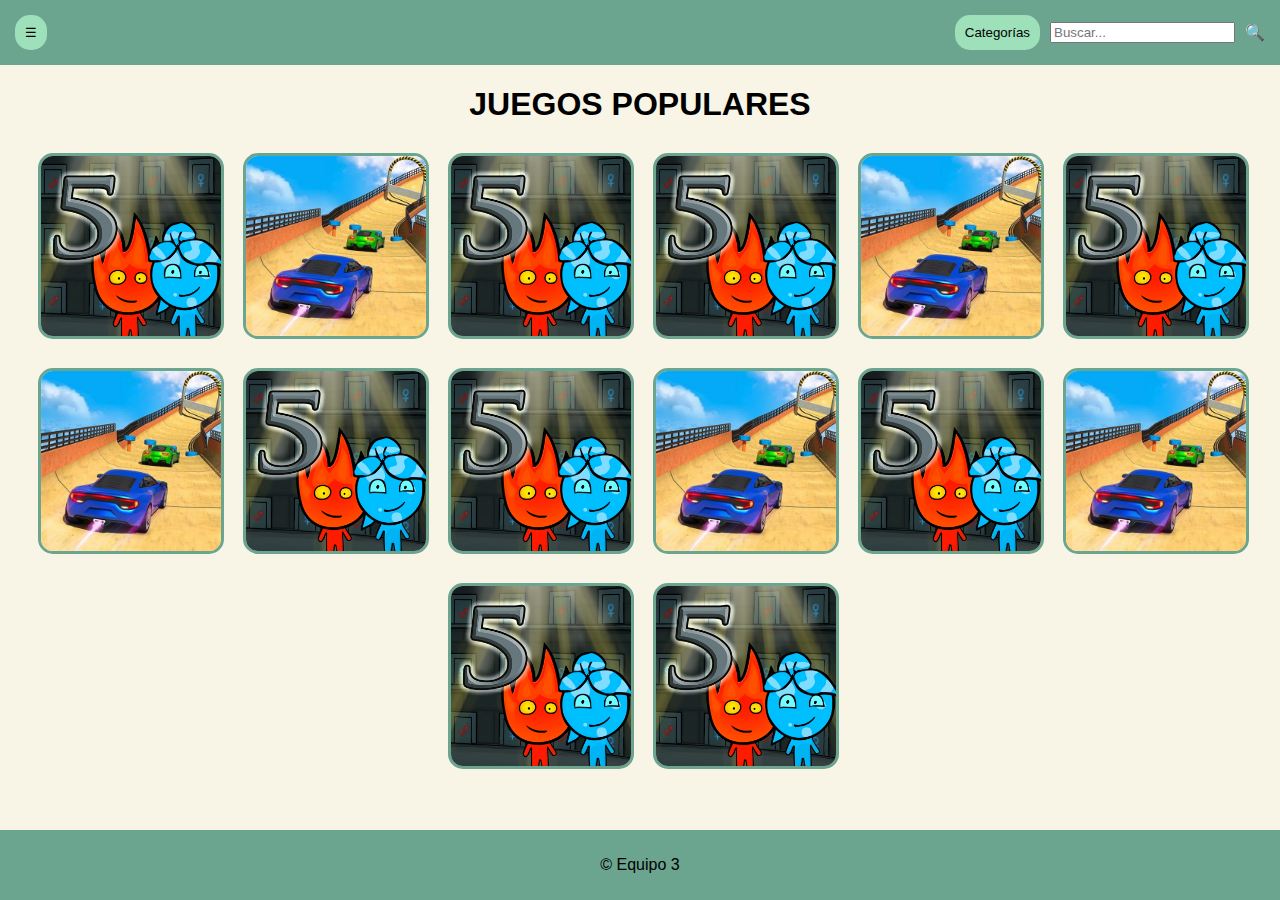
<file: categoria.html>
<!-- Esto es un ejemplo de cómo se debe de ver visualmente :D -->
<!DOCTYPE html>
<html lang="es">
<head>
    <meta charset="UTF-8">
    <meta name="viewport" content="width=device-width, initial-scale=1.0">
    <title>ISOF GAMES</title>
    <link rel="stylesheet" href="CSS/categoria.css">
    <script src="js/menu.js" defer></script>
</head>
<body>
    <header>
        <button class="menu-btn">☰</button>
        <div class="search-container">
            <button class="category-btn">Categorías</button>
            <input type="text" placeholder="Buscar...">
            <span class="search-icon">🔍</span>
        </div>
    </header>

    <main>
        <h1>JUEGOS POPULARES</h1>
        <div class="game-grid">
            <div class="game-item"><img src="Imagenes/juego1.jpg" alt="Juego 1"></div>
            <div class="game-item"><img src="Imagenes/juego2.jpg" alt="Juego 2"></div>
            <div class="game-item"><img src="Imagenes/juego1.jpg" alt="Juego 3"></div>
            <div class="game-item"><img src="Imagenes/juego1.jpg" alt="Juego 4"></div>
            <div class="game-item"><img src="Imagenes/juego2.jpg" alt="Juego 5"></div>
            <div class="game-item"><img src="Imagenes/juego1.jpg" alt="Juego 1"></div>
            <div class="game-item"><img src="Imagenes/juego2.jpg" alt="Juego 2"></div>
            <div class="game-item"><img src="Imagenes/juego1.jpg" alt="Juego 3"></div>
            <div class="game-item"><img src="Imagenes/juego1.jpg" alt="Juego 4"></div>
            <div class="game-item"><img src="Imagenes/juego2.jpg" alt="Juego 5"></div>
            <div class="game-item"><img src="Imagenes/juego1.jpg" alt="Juego 1"></div>
            <div class="game-item"><img src="Imagenes/juego2.jpg" alt="Juego 2"></div>
            <div class="game-item"><img src="Imagenes/juego1.jpg" alt="Juego 3"></div>
            <div class="game-item"><img src="Imagenes/juego1.jpg" alt="Juego 4"></div>
        </div>
    </main>

    <footer>
        <p>&copy; Equipo 3</p>
    </footer>
</body>
</html>
</file>
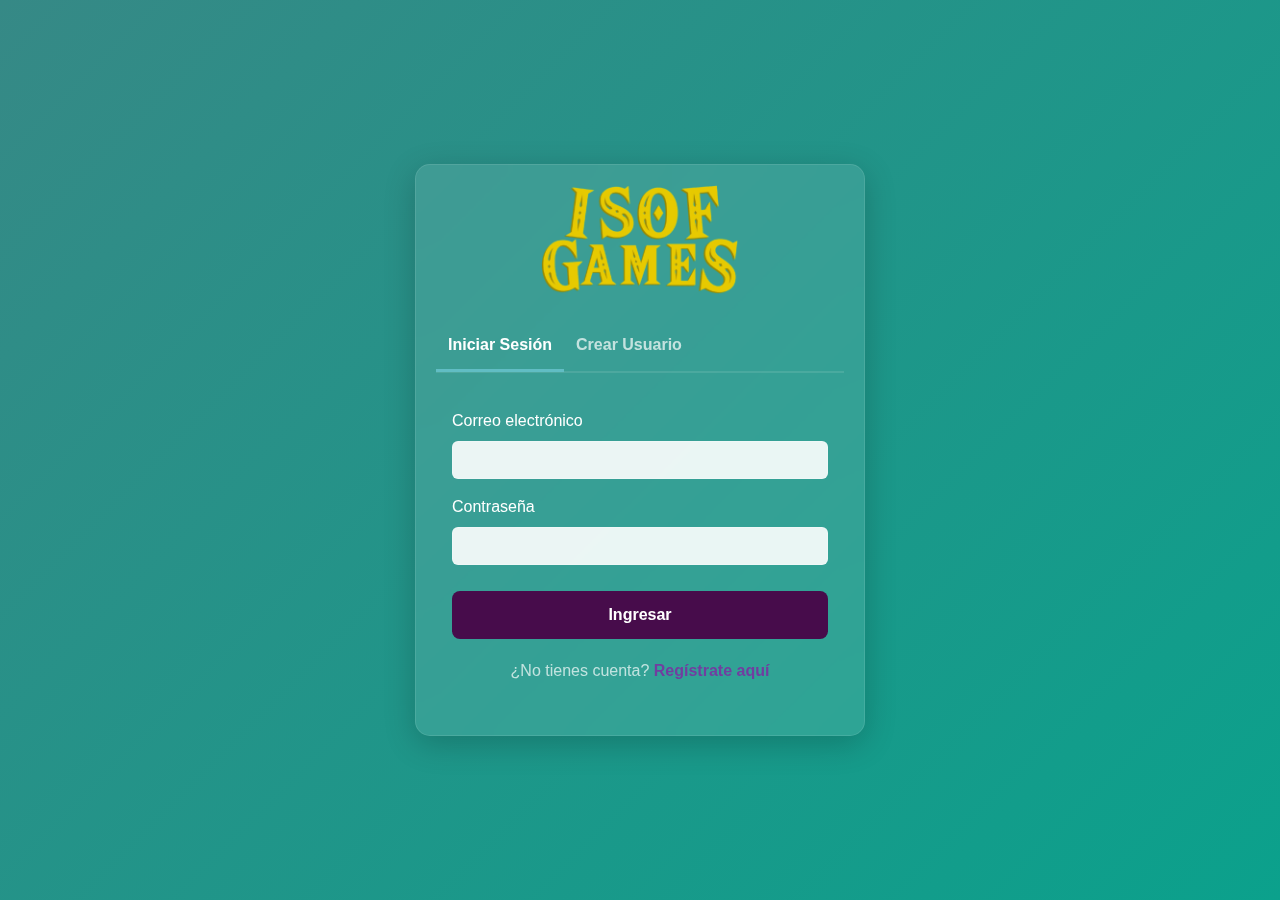
<file: usuario.html>
<!DOCTYPE html>
<html lang="es">
<head>
    <meta charset="UTF-8">
    <meta name="viewport" content="width=device-width, initial-scale=1.0">
    <title>ISOF GAMES - Registro</title>
    <!-- Bootstrap CSS -->
    <link href="https://cdn.jsdelivr.net/npm/bootstrap@5.3.0/dist/css/bootstrap.min.css" rel="stylesheet">
    <link rel="icon" type="image/png" href="Imagenes/ICONO.ico">
    <link rel="stylesheet" href="CSS/usuario.css">
</head>
<body>
    <div class="auth-container">
        <div class="auth-box">
            <!-- Logo y título -->
            <div class="logo-container text-center mb-4">
                <img src="Imagenes/icono.png" alt="Logo ISOF GAMES" class="site-logo">
            </div>

            <!-- Pestañas -->
            <ul class="nav nav-tabs" id="authTabs" role="tablist">
                <li class="nav-item" role="presentation">
                    <button class="nav-link active" id="login-tab-btn" data-bs-toggle="tab" data-bs-target="#login-form" type="button" role="tab">Iniciar Sesión</button>
                </li>
                <li class="nav-item" role="presentation">
                    <button class="nav-link" id="register-tab-btn" data-bs-toggle="tab" data-bs-target="#register-form" type="button" role="tab">Crear Usuario</button>
                </li>
            </ul>

            <!-- Contenido de las pestañas -->
            <div class="tab-content p-3">
                <!-- Formulario de Inicio de Sesión -->
                <div class="tab-pane fade show active" id="login-form" role="tabpanel" aria-labelledby="login-tab-btn">
                    <form id="loginForm" novalidate>
                        <div class="mb-3">
                            <label for="login-email" class="form-label">Correo electrónico</label>
                            <input type="email" class="form-control" id="login-email" autocomplete="username" required>
                            <div class="invalid-feedback">Por favor ingresa un correo válido</div>
                        </div>
                        <div class="mb-3">
                            <label for="login-password" class="form-label">Contraseña</label>
                            <input type="password" class="form-control" id="login-password" autocomplete="current-password" required>
                            <div class="invalid-feedback">La contraseña es requerida</div>
                        </div>
                        <button type="submit" class="auth-btn">Ingresar</button>
                    </form>
                    <p class="auth-link">¿No tienes cuenta? <a href="#" id="go-to-register">Regístrate aquí</a></p>
                </div>

                <!-- Formulario de Registro -->
                <div class="tab-pane fade" id="register-form" role="tabpanel" aria-labelledby="register-tab-btn">
                    <form id="registerForm" novalidate>
                        <div class="mb-3">
                            <label for="register-username" class="form-label">Nombre de usuario</label>
                            <input type="text" class="form-control" id="register-username" required>
                            <div class="invalid-feedback">Por favor ingresa un nombre de usuario</div>
                        </div>
                        <div class="mb-3">
                            <label for="register-email" class="form-label">Correo electrónico</label>
                            <input type="email" class="form-control" id="register-email" required>
                            <div class="invalid-feedback">Por favor ingresa un correo válido</div>
                        </div>
                        <div class="mb-3">
                            <label for="register-password" class="form-label">Contraseña</label>
                            <input type="password" class="form-control" id="register-password" minlength="6" autocomplete="new-password" required>
                            <div class="invalid-feedback">La contraseña debe tener al menos 6 caracteres</div>
                        </div>
                        <div class="mb-3">
                            <label for="register-confirm" class="form-label">Confirmar contraseña</label>
                            <input type="password" class="form-control" id="register-confirm" autocomplete="new-password" required>
                            <div class="invalid-feedback">Las contraseñas deben coincidir</div>
                        </div>
                        <button type="submit" class="auth-btn">Registrarse</button>
                    </form>
                    <p class="auth-link">¿Ya tienes cuenta? <a href="#" id="go-to-login">Inicia sesión aquí</a></p>
                </div>
            </div>
        </div>
    </div>

    <!-- Modal de éxito en registro -->
    <div class="modal fade" id="registroExitosoModal" tabindex="-1" aria-hidden="true">
        <div class="modal-dialog">
            <div class="modal-content">
                <div class="modal-header bg-success text-white">
                    <h5 class="modal-title">¡Registro exitoso!</h5>
                    <button type="button" class="btn-close" data-bs-dismiss="modal" aria-label="Close"></button>
                </div>
                <div class="modal-body">
                    <p>Tu usuario ha sido registrado correctamente.</p>
                    <p>Serás redirigido automáticamente.</p>
                </div>
                <div class="modal-footer">
                    <button type="button" class="btn btn-secondary" data-bs-dismiss="modal">Cerrar</button>
                </div>
            </div>
        </div>
    </div>

    <!-- Bootstrap JS Bundle with Popper -->
    <script src="https://cdn.jsdelivr.net/npm/bootstrap@5.3.0/dist/js/bootstrap.bundle.min.js"></script>
    <script src="js/usuario.js"></script>
</body>
</html>
</file>
<file: CSS/categoria.css>
@import url('https://fonts.googleapis.com/css2?family=Quicksand:wght@400;600;700&family=Luckiest+Guy&family=Nunito:wght@400;700&display=swap');
/* ESTILOS EXISTENTES (no modificados) */
body {
   font-family: 'Oswald', sans-serif;;
    margin: 0;
    padding: 0;
    background-color: #f8f5e6;
    text-align: center;
}
header {
    background-color: #6ba58f;
    padding: 15px;
    display: flex;
    justify-content: space-between;
    align-items: center;
    position: relative;
    flex-wrap: wrap;
}
.search-container {
    display: flex;
    align-items: center;
    gap: 10px;
}
.menu-btn, .category-btn, .search-box {
    background-color: #9de0ba;
    border: none;
    padding: 10px;
    border-radius: 15px;
    cursor: pointer;
}
.search-box input {
    border: none;
    outline: none;
    padding: 5px;
}
.category-container {
    position: relative;
}
.category-menu {
    position: absolute;
    top: 100%;
    left: 10;
    background-color: #9de0ba;
    border-radius: 10px;
    padding: 10px;
    display: none;
    opacity: 0;
    max-height: 0;
    overflow: hidden;
    transition: max-height 0.3s ease, opacity 0.3s ease;
}

.category-menu ul {
    list-style: none;
    padding: 0;
    margin: 0;
}
.category-menu li {
    padding: 8px;
    border-radius: 10px;
    margin: 5px 0;
    background-color: #6ba58f;
    color: white;
    cursor: pointer;
}
.grid-container {
    display: grid;
    grid-template-columns: repeat(auto-fit, minmax(150px, 1fr));
    gap: 15px;
    justify-content: center;
    margin-top: 20px;
}
.game-box {
    width: 150px;
    height: 150px;
    background-color: #6ba58f;
    border-radius: 10px;
}
footer {
    background-color: #6ba58f;
    padding: 10px;
    text-align: center;
}
.menu-overlay {
    position: fixed;
    top: 0;
    left: 0;
    width: 100%;
    height: 100%;
    background-color: rgba(0, 0, 0, 0.5);
    z-index: 998;
    opacity: 0;
    display: none;
}
.side-menu {
    position: fixed;
    top: 0;
    left: -300px;
    width: 250px;
    height: 100%;
    background-color: #6ba58f;
    z-index: 999;
    padding: 20px;
    box-shadow: 2px 0 10px rgba(0, 0, 0, 0.1);
    transition: left 0.3s ease;
}

.side-menu.active {
    left: 0; /* Muestra el menú */
}

.side-menu h2 {
    color: white;
    margin-bottom: 30px;
    text-align: center;
}
.menu-buttons {
    display: flex;
    flex-direction: column;
    gap: 15px;
}
.menu-buttons button {
    background-color: #9de0ba;
    border: none;
    padding: 12px;
    border-radius: 15px;
    cursor: pointer;
    font-weight: bold;
    transition: background-color 0.3s;
}
.menu-buttons button:hover {
    background-color: #7bc79d;
}
body.menu-open {
    overflow: hidden;
}

.game-grid {
    display: flex;
    grid-template-columns: repeat(4, 1fr);
    justify-content: center;
    gap: 25px;
    margin: 30px 0;
    flex-wrap: wrap;
}

.game-item {
    width: 180px;
}

.game-item img {
    width: 100%;
    height: 180px;
    object-fit: cover;
    border-radius: 15px;
    border: 3px solid #6ba58f;
}

.game-item p {
    font-weight: 600;
    color: #2a7f62;
    margin-top: 8px;
}

.search-section {
    background-color: #e8f4ec;
    padding: 25px;
    border-radius: 15px;
    margin: 30px auto;
    max-width: 700px;
}

.slogan {
    font-size: 1.2rem;
    color: #6ba58f;
    margin-bottom: 15px;
    font-weight: 600;
}

.search-bar {
    display: flex;
    justify-content: center;
    gap: 10px;
    flex-wrap: wrap;
}

/* Estilos del carrusel */
.game-carousel {
    display: flex;
    align-items: center;
    justify-content: center;
    margin: 30px auto;
    max-width: 900px;
    position: relative;
}

.carousel-container {
    width: 80%; /* Ajusta el ancho del carrusel */
    overflow: hidden;
}

.carousel-track {
    display: flex;
    gap: 15px;
    transition: transform 0.5s ease-in-out;
}

.carousel-slide {
    text-align: center;
    flex: 0 0 calc(100% / 3); /* Muestra 3 elementos */
}

.carousel-slide img {
    width: 350px;
    height: 350px;
    object-fit: cover;
    border-radius: 10px;
}

.carousel-slide img:hover {
    transform: scale(1.03);
}

.carousel-slide p {
    margin-top: 10px;
    font-weight: bold;
    color: #2a7f62;
    font-size: 1.2rem;
}

.arrow-btn {
    background-color: #cb4b1d;
    color: white;
    border: none;
    padding: 10px 15px;
    font-size: 24px;
    cursor: pointer;
    margin-top: 10px;
    border-radius: 50%;
}

.arrow-btn:hover {
    background-color: #337335;
}

.cta-text {
    text-align: center;
    font-style: italic;
    color: #6ba58f;
    font-size: 1.3rem;
    margin-top: 20px;
}




    .game-carousel {
        width: 100vw; /* Ocupa todo el ancho de la ventana */
        position: relative;
        display: flex;
        flex-direction: column; /* Para que las flechas queden abajo */
        align-items: center;
        justify-content: center;
        overflow: hidden;
        padding: 20px 0;
    }

    .contenedor-juegos {
        display: grid;
        grid-template-columns: repeat(3, 1fr);
        gap: 20px;
    }
    
    .contenedor {
    display: flex;
    justify-content: space-between;
}
.contenedor-juegos {
    display: grid;
    grid-template-columns: repeat(3, 1fr);
    gap: 20px;
    width: 75%;
}
.carrusel {
    width: 25%;
}

html, body {
    height: 100%;
    margin: 0;
    display: flex;
    flex-direction: column;
}

main {
    flex: 1;
}

h1{
    font-family:'Gill Sans', 'Gill Sans MT', Calibri, 'Trebuchet MS', sans-serif;
}

/* Estilos para la pestaña de categoría */
#category-tab {
    width: 100%;
    padding: 20px;
}

#back-button {
    background: none;
    border: none;
    font-size: 1rem;
    cursor: pointer;
    margin-bottom: 20px;
    color: #3498db;
}


.game-card {
    background-color: white;
    border-radius: 10px;
    padding: 15px;
    box-shadow: 0 2px 5px rgba(0,0,0,0.1);
}

.game-card img {
    width: 100%;
    border-radius: 5px;
    margin-bottom: 10px;
}

.play-button {
    background-color: #e74c3c;
    color: white;
    border: none;
    padding: 8px 15px;
    border-radius: 5px;
    cursor: pointer;
    margin-top: 10px;
}
</file>
<file: CSS/usuario.css>
body {
    font-family: 'Arial', sans-serif;
    background: linear-gradient(135deg, #368986, #0ba18c);
    margin: 0;
    padding: 0;
    color: #fff;
    min-height: 100vh;
    display: flex;
    justify-content: center;
    align-items: center;
}

.auth-container {
    display: flex;
    justify-content: center;
    align-items: center;
    min-height: 100vh;
    padding: 20px;
    width: 100%;
}

.auth-box {
    background: rgba(255, 255, 255, 0.1);
    backdrop-filter: blur(10px);
    border-radius: 15px;
    box-shadow: 0 8px 32px rgba(0, 0, 0, 0.2);
    width: 100%;
    max-width: 450px;
    padding: 20px;
    border: 1px solid rgba(255, 255, 255, 0.1);
}

.logo-container {
    margin-bottom: 20px;
    text-align: center;
}

.site-logo {
    max-width: 200px;
    max-height: 200px;
    height: auto;
    margin-bottom: 0px;
}

.nav-tabs {
    border-bottom: 2px solid rgba(255, 255, 255, 0.1);
    margin-bottom: 20px;
}

.nav-tabs .nav-link {
    color: rgba(255, 255, 255, 0.7);
    font-weight: 600;
    border: none;
    padding: 12px;
}

.nav-tabs .nav-link.active {
    color: #fff;
    background: transparent;
    border-bottom: 3px solid #61bdc4;
}

.form-control {
    background: rgba(255, 255, 255, 0.9);
    border: 1px solid rgba(255, 255, 255, 0.2);
    color: #333;
}

.form-control:focus {
    background: rgba(255, 255, 255, 0.95);
    border-color: #61bdc4;
    box-shadow: 0 0 0 0.25rem rgba(97, 189, 196, 0.25);
}

.auth-btn {
    width: 100%;
    padding: 12px;
    background-color: #470c4b;
    color: white;
    border: none;
    border-radius: 8px;
    font-size: 1rem;
    font-weight: 600;
    margin-top: 10px;
    transition: all 0.3s;
}

.auth-btn:hover {
    background-color: #2e0331;
    transform: translateY(-2px);
}

.auth-btn:active {
    transform: translateY(0);
}

.auth-link {
    text-align: center;
    margin-top: 20px;
    color: rgba(255, 255, 255, 0.7);
}

.auth-link a {
    color: #713ea0;
    font-weight: 600;
    text-decoration: none;
}

.auth-link a:hover {
    text-decoration: underline;
}

.custom-alert {
    padding: 12px;
    border-radius: 8px;
    margin-bottom: 20px;
    font-weight: 500;
    animation: fadeIn 0.3s ease;
}

.custom-alert.alert-success {
    background-color: rgba(40, 167, 69, 0.2);
    border: 1px solid rgba(40, 167, 69, 0.3);
    color: #d4edda;
}

.custom-alert.alert-error {
    background-color: rgba(220, 53, 69, 0.2);
    border: 1px solid rgba(220, 53, 69, 0.3);
    color: #f8d7da;
}

@keyframes fadeIn {
    from { opacity: 0; }
    to { opacity: 1; }
}

/* Estilos para el modal de éxito */
.modal-success .modal-header {
    background-color: #28a745;
    color: white;
}

.modal-success .modal-body {
    font-size: 1.1rem;
    padding: 2rem;
    text-align: center;
}

.modal-success .modal-footer {
    justify-content: center;
}

@media (max-width: 480px) {
    .auth-box {
        padding: 20px 15px;
    }
    
    .logo {
        font-size: 1.8rem;
    }
    
    .site-logo {
        max-width: 60px;
    }
    
    .nav-tabs .nav-link {
        padding: 10px;
        font-size: 0.9rem;
    }
}
</file>
